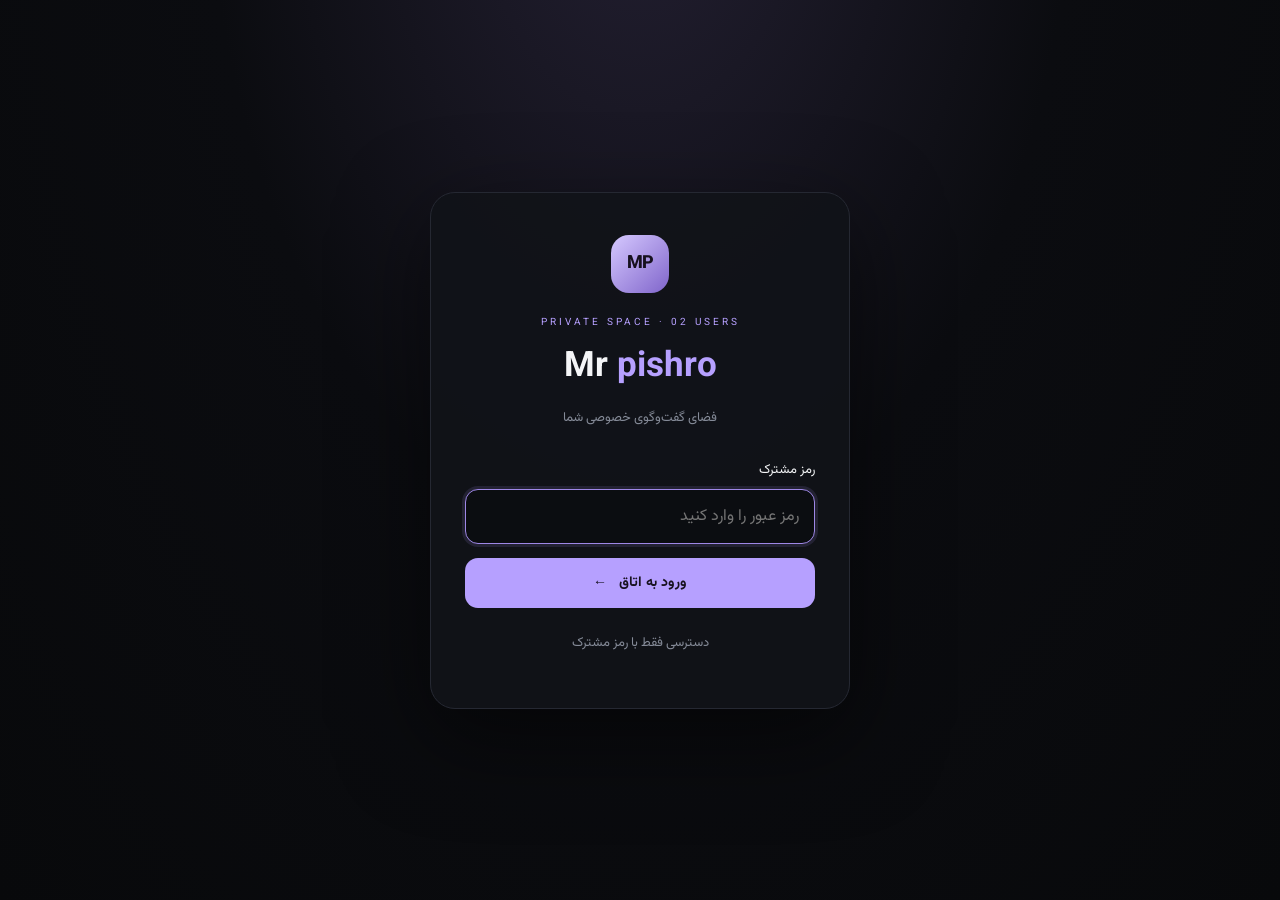
<file: login.html>
<!doctype html>
<html lang="fa" dir="rtl">
<head>
<meta charset="utf-8"><meta name="viewport" content="width=device-width,initial-scale=1">
<title>Mr pishro — ورود خصوصی</title>
<link rel="stylesheet" href="/style.css">
</head>
<body class="login-page">
<main class="login-card">
  <div class="mark">MP</div>
  <p class="eyebrow">PRIVATE SPACE · 02 USERS</p>
  <h1>Mr <span>pishro</span></h1>
  <p class="muted">فضای گفت‌وگوی خصوصی شما</p>
  <form action="/login" method="post">
    <label for="password">رمز مشترک</label>
    <input id="password" name="password" type="password" placeholder="رمز عبور را وارد کنید" required autofocus>
    <button type="submit">ورود به اتاق <span>←</span></button>
  </form>
  <p class="foot">دسترسی فقط با رمز مشترک</p>
</main>
</body></html>
</file>
<file: style.css>
@import url('https://fonts.googleapis.com/css2?family=Vazirmatn:wght@400;500;600;700;800&display=swap');
:root{color-scheme:dark;--bg:#090a0d;--panel:#111318;--line:#252832;--muted:#858b98;--white:#f4f5f7;--accent:#b6a0ff}
*{box-sizing:border-box}body{margin:0;background:radial-gradient(ellipse at 50% -20%,#242033 0%,#0b0c10 48%,#08090b 100%);color:var(--white);font-family:Vazirmatn,system-ui,sans-serif;min-height:100vh}
.login-page{display:grid;place-items:center;padding:24px}.login-card{width:min(100%,420px);padding:42px 34px;background:rgba(17,19,24,.92);border:1px solid var(--line);border-radius:25px;box-shadow:0 28px 90px #0008;text-align:center}
.mark,.mini-mark{display:grid;place-items:center;background:linear-gradient(135deg,#d6c9ff,#8065cb);color:#17111f;font-weight:800;letter-spacing:-1px}
.mark{width:58px;height:58px;border-radius:18px;margin:0 auto 22px;font-size:18px}.eyebrow{font-size:10px;letter-spacing:3px;color:var(--accent)}h1{font-size:35px;margin:5px 0}h1 span{color:var(--accent)}.muted,.foot{color:var(--muted);font-size:13px}.login-card form{margin-top:32px;text-align:right}.login-card label{display:block;font-size:13px;margin-bottom:9px}
input{font:inherit;color:var(--white);background:#0b0d11;border:1px solid #303440;border-radius:13px;padding:14px 15px;outline:none;width:100%}input:focus{border-color:#9e87e6;box-shadow:0 0 0 3px #9e87e622}
.login-card button{width:100%;margin-top:14px;border:0;border-radius:13px;padding:14px;background:var(--accent);color:#17111f;font:700 14px Vazirmatn;cursor:pointer}.login-card button span{margin-right:8px}.foot{margin-top:25px}
.app{max-width:900px;margin:auto;padding:24px}.topbar{height:72px;display:flex;align-items:center;gap:20px;border-bottom:1px solid var(--line)}.brand{display:flex;align-items:center;gap:11px;margin-left:auto}.mini-mark{width:40px;height:40px;border-radius:13px;font-size:12px}.brand b{display:block;font-size:15px}.brand small{display:block;color:var(--muted);font-size:9px;letter-spacing:2px}.status{font-size:12px;color:var(--muted);display:flex;align-items:center;gap:8px}.status i{width:7px;height:7px;border-radius:50%;background:#75d6a2;box-shadow:0 0 12px #75d6a2}
.logout{background:transparent;border:1px solid var(--line);color:#c6c8d0;border-radius:10px;padding:8px 14px;font:inherit;font-size:12px;cursor:pointer}
.chat-shell{max-width:720px;margin:38px auto}.welcome{text-align:center;padding:24px 10px 20px}.lock{display:inline-grid;place-items:center;width:42px;height:42px;border-radius:14px;background:#1c1928;color:var(--accent);font-size:25px}.welcome h2{font-size:21px;margin:12px 0 4px}.welcome p,.notice{font-size:12px;color:var(--muted)}
.messages{height:min(48vh,470px);min-height:260px;overflow:auto;border:1px solid var(--line);background:#0d0f13aa;border-radius:18px;padding:18px;display:flex;flex-direction:column;gap:10px}
.empty{margin:auto;text-align:center;color:#c3bdce;font-size:14px;line-height:2}.empty small{color:var(--muted)}
.bubble{align-self:flex-start;max-width:85%;background:#211d2c;border:1px solid #383047;border-radius:16px 16px 5px 16px;padding:10px 14px}.bubble p{margin:0;white-space:pre-wrap;overflow-wrap:anywhere;font-size:14px}.bubble time{display:block;color:#9d91b9;font-size:10px;margin-top:5px}
.composer{display:flex;gap:10px;margin-top:14px}.composer input{flex:1}.composer button{width:50px;border:0;border-radius:14px;background:var(--accent);color:#17111f;font-size:25px;cursor:pointer}.notice{text-align:center;line-height:1.9;margin-top:16px}
@media(max-width:520px){.app{padding:12px}.topbar{gap:10px}.chat-shell{margin-top:20px}.welcome{padding:16px 5px}.messages{height:55vh}.login-card{padding:34px 23px}}
</file>
